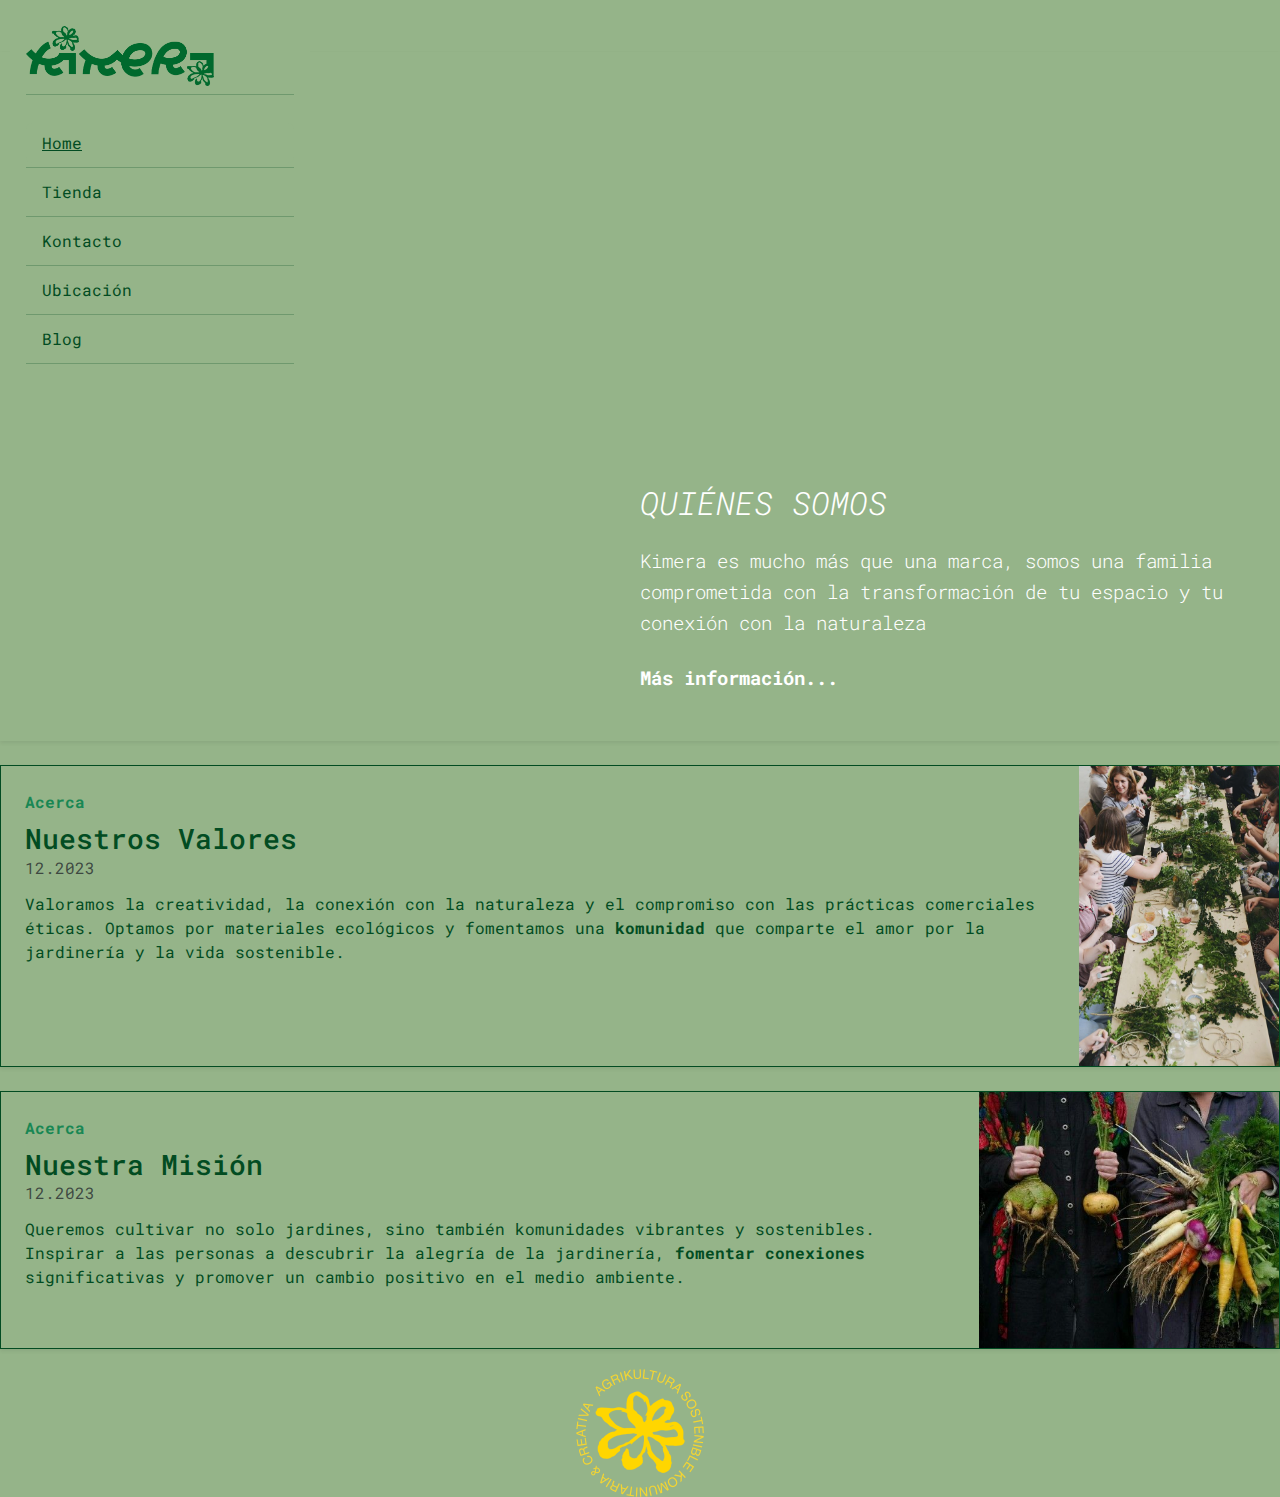
<file: index.html>
<!DOCTYPE html>
<html lang="en">
<head>
    <meta charset="UTF-8">
    <link href="img/favicon.png" rel="icon" type="image/png">
    <meta name="viewport" content="width=device-width, initial-scale=1.0">
    <title>KIMERA</title>
    <link href="css/bootstrap.css" rel="stylesheet" type="text/css">
    <link href="css/styles.css" rel="stylesheet" type="text/css">
    <link rel="preconnect" href="https://fonts.googleapis.com">
    <link rel="preconnect" href="https://fonts.gstatic.com" crossorigin>
    <link href="https://fonts.googleapis.com/css2?family=Roboto+Mono:wght@200&display=swap" rel="stylesheet">
    <script src="js/bootstrap.js">
        function toggleMenu() {
        var menu = document.getElementById('menu');
        menu.classList.toggle('menu-hidden'); }
    </script>
</head>
<body>

    <section id="menu">
        <div class="d-flex flex-column flex-shrink-0 p-3 text-bg-dark" style="width: 300px; position: fixed; height: 100vh;">
            <a href="/" class="d-flex align-items-center mb-3 mb-md-0 me-md-auto text-decoration-none">
                <img src="img/kimera_logo.png" alt="logo" class="kimera-logo" style="width: 70%;">
            </a>
            <hr class="my-2">
            <ul class="nav nav-pills flex-column mb-auto">
                <li class="nav-item">
                    <a href="index.html" class="nav-link home-link">
                        Home
                    </a>
                </li>
                <hr class="my-1">
                <li class="nav-item">
                    <a href="tienda.html" class="nav-link tienda-link">
                        Tienda
                    </a>
                </li>
                <hr class="my-1">
                <li class="nav-item">
                    <a href="kontacto.html" class="nav-link kontacto-link">
                        Kontacto
                    </a>
                </li>
                <hr class="my-1">
                <li class="nav-item">
                    <a href="ubicacion.html" class="nav-link ubi-link">
                        Ubicación
                    </a>
                </li>
                <hr class="my-1">
                <li class="nav-item">
                    <a href="https://kimerablog.cargo.site" class="nav-link blog-link">
                        Blog
                    </a>
                </li>
                <hr class="my-1">
            </ul>
            
        </div>
    </section>
    

<section id="somos">
    <div class="p-4s p-md-5 mb-4 shadow-sm text-white bg-dark">
        <div class="col-md-6 px-0">
          <h1 class="display-4 fst-italic">QUIÉNES SOMOS</h1>
          <p class="lead my-4">Kimera es mucho más que una marca, somos una familia comprometida con la transformación de tu espacio y tu conexión con la naturaleza</p>
          <p class="lead mb-0"><a href="https://kimerablog.cargo.site" class="text-white fw-bold">Más información...</a></p>
        </div>
    </div>

    <div class="col mb-2">
        <div class="col-md-6">
          <div class="row g-0 border overflow-hidden flex-md-row mb-4 shadow-sm h-md-250 position-relative">
            <div class="col p-4 d-flex flex-column position-static">
              <strong class="d-inline-block mb-2 text-success">Acerca </strong>
              <h3 class="mb-0">Nuestros Valores</h3>
              <div class="mb-1 text-muted">12.2023</div>
              <p class="card-text mb-auto mt-2">Valoramos la creatividad, la conexión con la naturaleza y el compromiso con las prácticas comerciales éticas. Optamos por materiales ecológicos y fomentamos una <strong>komunidad</strong> que comparte el amor por la jardinería y la vida sostenible.</p>
            </div>
            <div class="col-auto d-none d-lg-block">
                <img src="img/taller.jpeg" alt="Taller" width="200" height="auto">
            </div>
        </div>
    </div>

    <div class="col-md-6">
        <div class="row g-0 border overflow-hidden flex-md-row mb-4 shadow-sm h-md-250 position-relative">
            <div class="col p-4 d-flex flex-column position-static">
              <strong class="d-inline-block mb-2 text-success">Acerca</strong>
              <h3 class="mb-0">Nuestra Misión</h3>
              <div class="mb-1 text-muted">12.2023</div>
              <p class="mb-auto mt-2">Queremos cultivar no solo jardines, sino también komunidades vibrantes y sostenibles. Inspirar a las personas a descubrir la alegría de la jardinería, <strong>fomentar conexiones</strong> significativas y promover un cambio positivo en el medio ambiente.</p>
            </div>
            <div class="col-auto d-none d-lg-block">
                <img src="img/hortalizas.jpeg" alt="Hortalizas" width="300" height="auto">
            </div>
          </div>
        </div>
    </div>

</section>
<footer id="footer"><img src="img/gif_01.png" alt="gif_01" class="rotating-image" style="width: 10%;">
</footer>

    
</body>
</html>
</file>
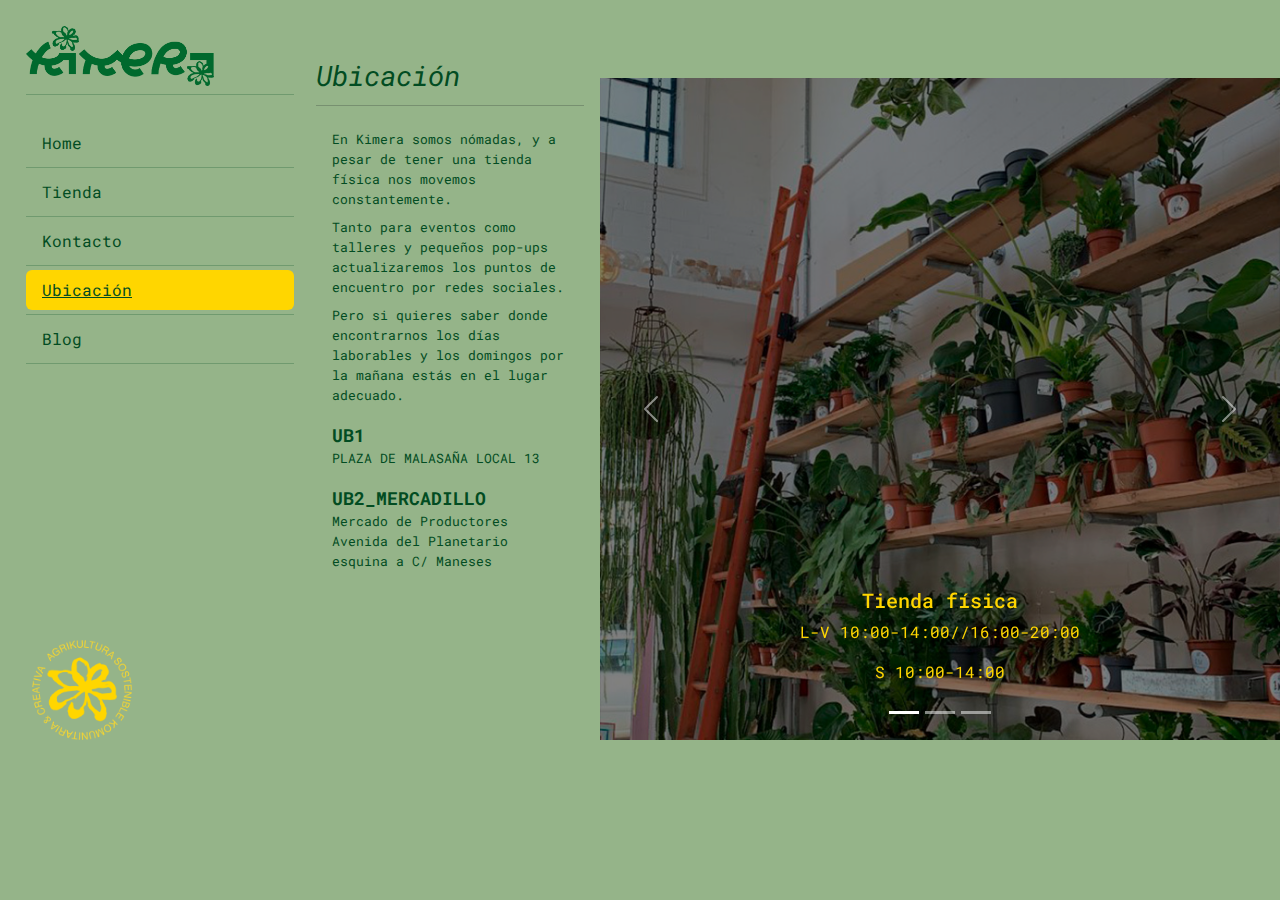
<file: ubicacion.html>
<!DOCTYPE html>
<html lang="en">
<head>
    <meta charset="UTF-8">
    <link href="img/favicon.png" rel="icon" type="image/png">
    <meta name="viewport" content="width=device-width, initial-scale=1.0">
    <title>KIMERA</title>
    <link href="css/bootstrap.css" rel="stylesheet" type="text/css">
    <link href="css/ubicacion.css" rel="stylesheet" type="text/css">
    <link rel="preconnect" href="https://fonts.googleapis.com">
    <link rel="preconnect" href="https://fonts.gstatic.com" crossorigin>
    <link href="https://fonts.googleapis.com/css2?family=Roboto+Mono:wght@200&display=swap" rel="stylesheet">
    <script src="js/bootstrap.js"></script>
</head>
<body>

<section id="menu">
    <div class="d-flex flex-column flex-shrink-0 p-3 text-bg-dark" style="width: 300px; position: fixed; height: 4rem;">
        <a href="/" class="d-flex align-items-center mb-3 mb-md-0 me-md-auto text-decoration-none">
            <img src="img/kimera_logo.png" alt="logo" class="kimera-logo" style="width: 70%;">
        </a>
        <hr class="my-2">
        <ul class="nav nav-pills flex-column mb-auto">
            <li class="nav-item">
                <a href="index.html" class="nav-link home-link">
                    Home
                </a>
            </li>
            <hr class="my-1">
            <li class="nav-item">
                <a href="tienda.html" class="nav-link tienda-link">
                    Tienda
                </a>
            </li>
            <hr class="my-1">
            <li class="nav-item">
                <a href="kontacto.html" class="nav-link kontacto-link">
                    Kontacto
                </a>
            </li>
            <hr class="my-1">
            <li class="nav-item">
                <a href="ubicacion.html" class="nav-link ubi-link">
                    Ubicación
                </a>
            </li>
            <hr class="my-1">
            <li class="nav-item">
                <a href="https://kimerablog.cargo.site" class="nav-link blog-link">
                    Blog
                </a>
            </li>
            <hr class="my-1">
        </ul>
    </div>
</section>

<section id="ubi" style="width: 3rem;">
    <div id='ubi-container'class="d-flex flex-column flex-shrink-0 p-3" style="width: 300px; position: relative; background-color: #95b489;">
        <a href="" class="d-flex align-items-center mb-3 mb-md-0 me-md-auto text-decoration-none">
            <span class="fs-3 fst-italic">Ubicación</span>
        </a>
        <hr class="my-2">
        <div class="col p-3 d-flex flex-column">
            <p class="mb-2" style="font-size: smaller; color: #024c22;">En Kimera somos nómadas, y a pesar de tener una tienda física nos movemos constantemente.</p>
            <p class="mb-2" style="font-size: smaller; color: #024c22;">Tanto para eventos como talleres y pequeños pop-ups actualizaremos los puntos de encuentro por redes sociales.</p>
            <p class="mb-2" style="font-size: smaller; color: #024c22;">Pero si quieres saber donde encontrarnos los días laborables y los domingos por la mañana estás en el lugar adecuado.</p>
            <p class="mb-0 mt-2" style="font-size: large; color: #024c22;"><strong>UB1</strong></p>
            <p class="mb-2" style="font-size: smaller; color: #024c22;">PLAZA DE MALASAÑA LOCAL 13</p>
            <p class="mb-0 mt-2" style="font-size: large; color: #024c22;"><strong>UB2_MERCADILLO</strong></p>
            <p class="mb-2" style="font-size: smaller; color: #024c22;">Mercado de Productores Avenida del Planetario esquina a C/ Maneses</p>
        </div> 
    </div>

  </section>

<section id="horarios">
    <div id="carouselExampleCaptions" class="carousel slide" data-bs-ride="carousel" style="width: 100%;">
        <div class="carousel-indicators">
          <button type="button" data-bs-target="#carouselExampleCaptions" data-bs-slide-to="0" class="active" aria-current="true" aria-label="Slide 1"></button>
          <button type="button" data-bs-target="#carouselExampleCaptions" data-bs-slide-to="1" aria-label="Slide 2"></button>
          <button type="button" data-bs-target="#carouselExampleCaptions" data-bs-slide-to="2" aria-label="Slide 3"></button>
        </div>
        <div class="carousel-inner">
          <div class="carousel-item active">
            <img src="img/tienda_01.jpg" class="d-block w-100" alt="tienda">
            <div class="carousel-caption d-none d-md-block">
              <h5>Tienda física</h5>
              <p>L-V 10:00-14:00//16:00-20:00</p>
              <p>S 10:00-14:00</p>
            </div>
          </div>
          <div class="carousel-item">
            <img src="img/mercadillo_01.jpg" class="d-block w-100" alt="mercadillo">
            <div class="carousel-caption d-none d-md-block">
              <h5>Mercado de productores</h5>
              <p>D 10:00-14:00</p>
            </div>
          </div>
          <div class="carousel-item">
            <img src="img/taller_01.jpg" class="d-block w-100" alt="talleres">
            <div class="carousel-caption d-none d-md-block">
              <h5>Talleres</h5>
              <a href="kontacto.html" class="fst-italic text-decoration-none"><p>A consultar...</p></a>
            </div>
          </div>
        </div>
        <button class="carousel-control-prev" type="button" data-bs-target="#carouselExampleCaptions" data-bs-slide="prev">
          <span class="carousel-control-prev-icon" aria-hidden="true"></span>
          <span class="visually-hidden">Previous</span>
        </button>
        <button class="carousel-control-next" type="button" data-bs-target="#carouselExampleCaptions" data-bs-slide="next">
          <span class="carousel-control-next-icon" aria-hidden="true"></span>
          <span class="visually-hidden">Next</span>
        </button>
      </div>
</section> 
<section id="footer-container">
  <div id="footer" style='display: flex; position: relative; '>
      <img src="img/gif_01.png" alt="gif_01" class="rotating-image" style="width: 100px; position: relative;">
  </div>
</section>

</body>
</html>
</file>
<file: css/styles.css>
* {
    margin: 0;
    padding: 0;
    box-sizing: border-box;
    scroll-behavior: smooth;
    font-family: 'Roboto Mono', monospace;
    background-color:   #95b489;
}

html, body {
    margin: 0;
    padding: 0;
    background-color: #95b489;
  
}


:root {
    --color1: #024c22;
    --color2: #ffd600;
    --color3: #95b489;
    --color4: #cc321c;
    background-color:   #95b489;
}

section {
    display: flex;
}

.text-bg-dark {
    background:   #95b489;
}

.fs-3 {
    color: #95b489;
}

.home-link {
    background-color: #95b489;
    text-decoration: underline;
}

.home-link:hover {
    color: var(--color1);
}

.p-4s {
    background-color: var(--color3); /* Color de fondo */
    color: var(--color1); /* Color del texto */
    padding: 20px; /* Espaciado interno */
    margin-bottom: 20px; /* Margen inferior */
}

.p-4s h1 {
    font-size: 2em; /* Tamaño de la fuente del encabezado */
}

.p-4s p {
    font-size: 1.2em; /* Tamaño de la fuente del párrafo */
    line-height: 1.6; /* Altura de línea del párrafo */
}

.p-4s a {
    color: var(--color2); /* Color del enlace */
    text-decoration: none; /* Quitar subrayado del enlace */
    font-weight: bold; /* Peso de la fuente del enlace */
}

.p-4s a:hover {
    color: var(--color1); /* Color del enlace al pasar el ratón */
}
    .p-4s {
        display: flex;
        justify-content: flex-end; /* Alinea el bloque a la derecha */
    }

    .p-4s .col-md-6 {
        width: 50%; /* Utiliza la mitad del ancho disponible en pantallas grandes */
    }

    
    .menu {
        background-color: #95b489;
        margin-bottom: 0px; /* Agrega un margen negativo para que el menú se deslice hacia arriba */
    }
    
    #menu {
        width: 100%;
        position: relative;
        transition: transform 0.3s ease;
        transform: translateY(0);
        padding: 10px;
    }
    
    #menu ul {
        padding-top: 20px;
    }
    
    #menu.menu-hidden {
        transform: translateY(-100%);
    }
    .col mb-2 {
        background-color: #95b489;
    }
    .section {
        background-color:   #95b489;
    }
@keyframes rotate {
    0% {
        transform: rotate(0deg);
    }
    100% {
        transform: rotate(360deg);
    }
}

.rotating-image {
    
    animation: rotate 10s linear infinite; /* Ajusta la duración y el tipo de animación según tus preferencias */
}

#somos {
    display: block;
    padding-top: 2em;
    background-color: #95b489;
}

#somos > div:nth-child(2) {
    margin-left: 0; /* Cambiado a 0 para pantallas pequeñas */
    margin-right: 0; /* Cambiado a 0 para pantallas pequeñas */
    color: var(--color1);
    background-color: #95b489;
}

#somos > div:last-child > .col-md-6 {
    width: 100%;
    background-color: #95b489;
}

#somos > div:last-child {
    padding-bottom: 0;
    margin-bottom: 0;
    background-color: #95b489;
}
#footer {
    margin-top: 20px; /* Elimina el margen superior */
    padding-top: 20px; /* Elimina el espacio interno superior */
    border-top: 0px; /* Elimina cualquier borde superior */
    display: flex;
    justify-content: center; /* Centra el contenido horizontalmente */
    align-items: center; /* Centra el contenido verticalmente */
    height: 100px; /* Ajusta la altura según sea necesario */
    background-color: #95b489;
}


@media screen and (max-width: 767px) {
    body {
        font-size: 14px;
    }

    .bg-dark {
        margin-left: 0;
        margin-right: 0;
    }

    #menu {
        width: 100%;
        position: relative;
        transition: transform 0.3s ease;
        transform: translateY(0);
    }

    #menu img {
        width: 70%;
        margin: 10px auto;
    }

    #menu ul {
        padding-top: 20px;
    }

    #menu.menu-hidden {
        transform: translateY(-100%);
    }

    /* Modificación para cambiar la posición de .p-4s */
    .p-4s {
        display: flex;
        flex-direction: column;
        align-items: center;
        width: 100%;
        order: 1; /* Cambia el orden para poner .p-4s después del menú */
        padding-top: 50em;
    }

    .p-4s .col-md-6 {
        width: 100%;
 
    }

   #footer {
    height:300px;
   }

   #footer img {
    width:300px;
    height: auto;
   }

}

@media(min-width:430px){
    #menu div{
        height: unset !important;
    }
    #somos .p-4s{
        padding-top: 27em !important;
    }
}
</file>
<file: css/ubicacion.css>
* {
    margin: 0;
    padding: 0;
    box-sizing: border-box;
    scroll-behavior: smooth;
    font-family: 'Roboto Mono', monospace;
   
}
 body {
    margin: 0;
    padding: 0;
    background-color: #95b489;
  
}
:root {
    --color1: #024c22;
    --color2: #ffd600;
    --color3: #95b489;
    --color4: #cc321c;
}
section {
    display: flex;
}
.text-bg-dark {
    background:  #95b489;
}

.fs-3 {
    color: var(--color1);
}

.ubi-link {
    background-color: var(--color2);
    text-decoration: underline;
}

.ubi-link:hover {
    color: var(--color1);
}

@keyframes rotate {
    0% {
        transform: rotate(0deg);
    }
    100% {
        transform: rotate(360deg);
    }
}

#footer-container {
    display: flex;
    position: absolute;
    bottom: 10rem;
    left: 2rem;
}
.rotating-image {
    animation: rotate 10s linear infinite; /* Ajusta la duración y el tipo de animación según tus preferencias */
}

section {
    display: flex;
}

#ubi-container {
    margin-left: 300px;
}

.fst-italic {
    padding-top: 19px;
}

#horarios {
    margin-left: 600px;
    position: absolute;
    bottom: 10rem;
}

.carousel-caption h5, .carousel-caption p {
     color: #ffd600;
}
.carousel-caption .d-none .d-md-block {
    background-color: #ffffff00;
}

.carousel-item img {
    filter: brightness(50%);
}


.menu {
    background-color: #95b489;
    margin-bottom: 0px; /* Agrega un margen negativo para que el menú se deslice hacia arriba */
}

#menu {
    width: 100%;
    position: relative;
    transition: transform 0.3s ease;
    transform: translateY(0);
    padding: 10px;
}

#menu ul {
    padding-top: 20px;
}

#menu.menu-hidden {
    transform: translateY(-100%);
}
.col mb-2 {
    background-color: #95b489;
}

@media screen and (max-width: 767px) {
    body {
        font-size: 14px;
    }

    #menu img {
        width: 70%;
        margin: 10px auto;
    }

#ubi {
        width: 100%;
        max-width: none;
        position: relative;
        top: 22rem;
        right: 0;
        margin-left: -18rem;
    }

    /* #ubi-container {
        display: flex;
        flex-direction: column;
        position: relative;
        top: 22rem;
        right: 2rem;
    } */

    #horarios {
        display: flex;
        position: relative;
        top: 0;
        margin-left: 0;
        margin-top: 22.5rem;
        z-index: 2;
    }

    #footer {
        bottom: 0;
        left: 15rem;
    }

    #ubi .d-flex.flex-column.flex-shrink-0.p-3,
    #horarios {
        padding-left: 0px;
    }
    #carouselExampleCaptions {
        margin: 0 auto; /* Añade esta regla para centrar el carrusel en dispositivos móviles */
    }
    #footer {
        width: 80%; /* Ajusta el ancho del footer en dispositivos más pequeños */
    }
}
</file>
